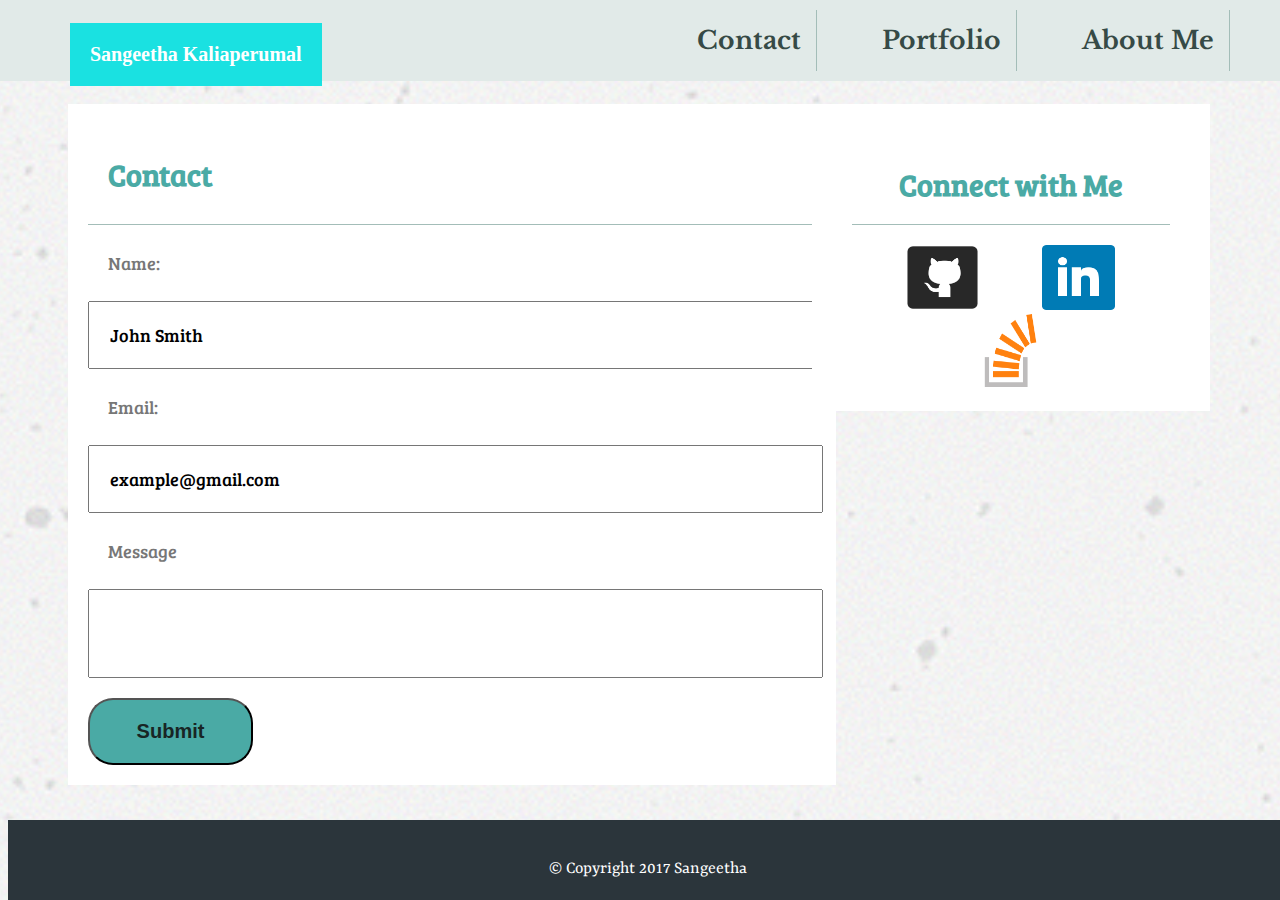
<file: contact.html>
<!DOCTYPE html>
<html>
  <head>
    <meta charset="utf-8">
    <title>Basic Portfolio</title>
    <link href = "contactstyle.css" type ="text/css" rel = "stylesheet" >

    <link href="https://fonts.googleapis.com/css?family=Asap|Bree+Serif|Libre+Baskerville|Merienda+One|Rasa" rel="stylesheet">
  </head>
  <body>
    <header class = "top">
      <h3 class = "name">Sangeetha Kaliaperumal</h3>
      <nav class = "topright" class= "clearfix">
         <h6 class = 'nav'><a href = "index.html">About Me</a></h6>
         <h6 class = 'nav'><a href = "portfolio.html">Portfolio</a></h6>
         <h6 class = 'nav'><a href = "contact.html">Contact</a></h6>
      </nav>
    </header>
    <div class = "clear"><br /><br /></div>
  <div id = "jumbotron" >
      <div class = "contact">
        <h2 class = "contacth2">Contact</h2>
         <form action="getinput.php" method="post" >
            <label class = "contacttext">Name:</label>
            <input class = "contacttext" type = "text" name="name" value = "John Smith"><br>
            <label class = "contacttext">Email:</label>
            <input class= "contacttext" type = "text" email = "email" value = "example@gmail.com"><br>
            <label class = "contacttext">Message</label>
            <input class = "contacttext" id = "multitxt" type = "text" message = "info"><br>
            <input class = "button" type = "submit" value = "Submit"></br>
         </form>
       </div>
       <div class = "sidebar">
        <h2 class = "connecth2">Connect with Me</h2>
        <a class = "icons" href = "https://github.com/Skprose" target = "_blank"><img src ="./Assets/if_29_939731.png" height = 65px width = 73px/></a>
        <a class = "icons" href = "https://www.linkedin.com/in/sangeetha-kaliaperumal/" target = "_blank"><img src = "./Assets/if_square-linkedin_317725.png"  width = 73px height = 65px/></a>
        <a class = "icons" href = "https://stackexchange.com/users/11394647/sangeetha-kaliaperumal" target = "_blank"><img src = "./Assets/if_Stack_Overflow_1298710.png" width = 65px height = 73px/></a>
      </div>
  </div>

    <footer>
         <p class = "footer"> &#169; Copyright 2017 Sangeetha </p>
    </footer>
  </body>
</html>
</file>
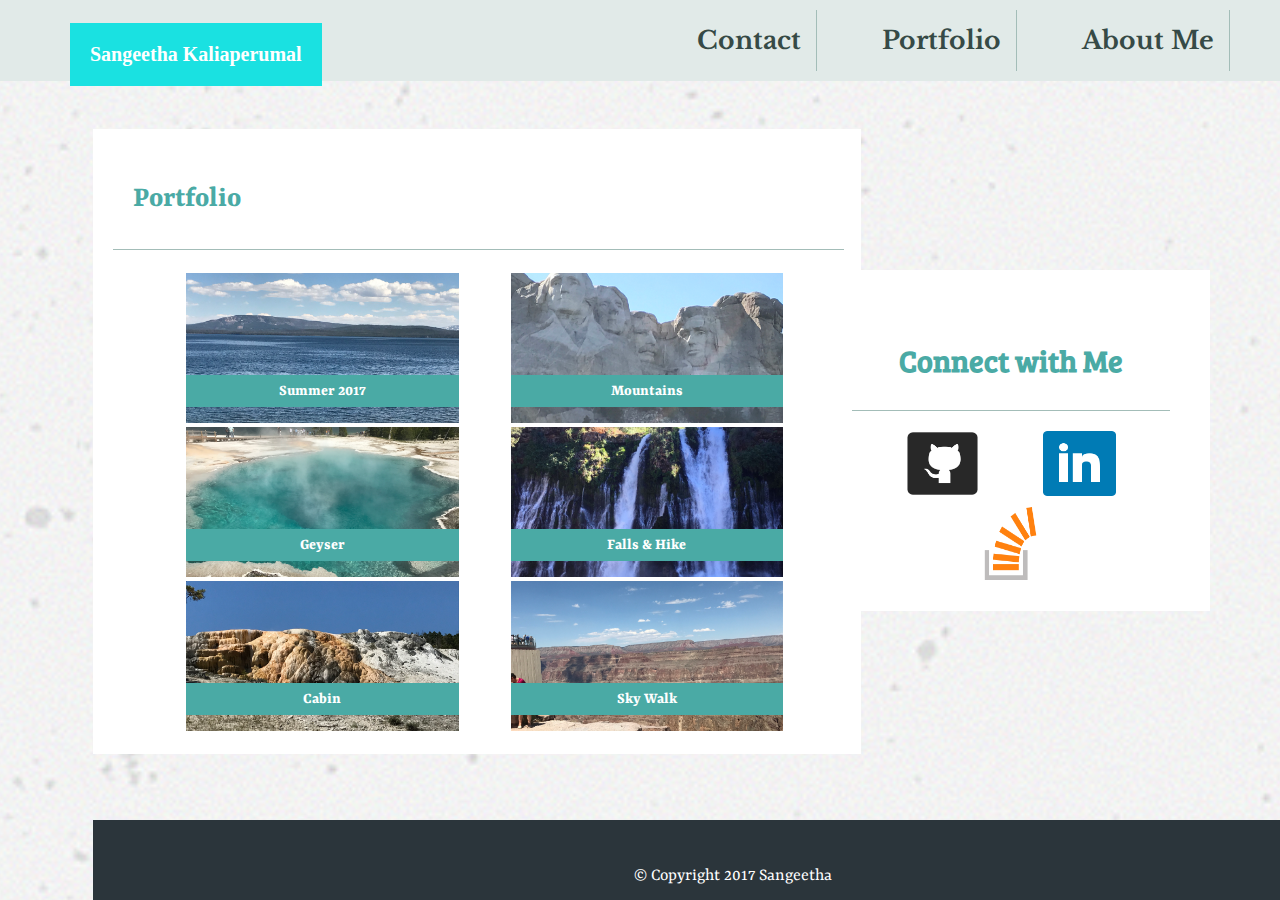
<file: portfolio.html>
<!DOCTYPE html>
<html>
  <head>
    <meta charset="utf-8">
    <title>Basic Portfolio</title>
    <link href = "portfoliostyle.css" type ="text/css" rel = "stylesheet" >

    <link href="https://fonts.googleapis.com/css?family=Asap|Bree+Serif|Libre+Baskerville|Merienda+One|Rasa" rel="stylesheet">
  </head>
  <body>
    <header class = "top">
      <h3 class = "name">Sangeetha Kaliaperumal</h3>
      <nav class = "topright" class= "clearfix">
         <h6 class = 'nav'><a href = "index.html">About Me</a></h6>
         <h6 class = 'nav'><a href = "portfolio.html">Portfolio</a></h6>
         <h6 class = 'nav'><a href = "contact.html">Contact</a></h6>
      </nav>
    </header>
    <div class = "clear"><br /><br /></div>
  <div id = "jumbotron">
      <div class =  "portfolio">
          <h2 class = "portfolioh2">Portfolio</h2>
          <!--
          <div class = "gallery">

                   <div class = "left1"><p class = "txt">Summer 2017</p></div>
                    <div class = "right1"><p class = "txt">Mountains</p></div>
                    <div class = "left2"><p class = "txt">Geyser</p></div>
                    <div class = "right2"><p class = "txt">Falls &amp; Hike</p></div>
                    <div class = "left3"><p class = "txt">Cabin</p></div>
                    <div class = "right3"><p class = "txt">Sky Walk</p></div>
          </div>
        -->
          <table class = "gallery">
                 <tr>
                   <th><div class = "img" id = "left1"><p class = "txt">Summer 2017</p></div></th>

                    <th><div class = "img" id = "right1"><p class = "txt">Mountains</p></div></th>
                  </tr>
                  <tr>
                    <th><div class = "img" id = "left2"><p class = "txt">Geyser</p></div></th>
                    <th><div class = "img" id = "right2"><p class = "txt">Falls &amp; Hike</p></div></th>
                  </tr>
                  <tr>
                    <th><div class = "img" id = "left3"><p class = "txt">Cabin</p></div></th>
                    <th><div class ="img" id = "right3"><p class = "txt">Sky Walk</p></div></th>
                  </tr>
          </div>
      </div>

       <div class = "sidebar" >
        <h2 class = "connecth2">Connect with Me</h2>
        <a class = "icons" href = "https://github.com/Skprose" target = "_blank"><img src ="./Assets/if_29_939731.png" height = 65px width = 73px /></a>
        <a class = "icons" href = "https://www.linkedin.com/in/sangeetha-kaliaperumal/" target = "_blank"><img src = "./Assets/if_square-linkedin_317725.png"  width = 73px height = 65px /></a>
        <a class = "icons" href = "https://stackexchange.com/users/11394647/sangeetha-kaliaperumal" target = "_blank"><img src = "./Assets/if_Stack_Overflow_1298710.png" width = 65px height = 73px /></a>
      </div>
  </div>

    <footer>
         <p class = "footer"> &#169; Copyright 2017 Sangeetha </p>
    </footer>
  </body>
</html>
</file>
<file: contactstyle.css>
body {
  width:100%;
  background-image: url('./Assets/concrete-texture/concrete-texture.png');
  background-size: cover;
  color:#777777;
}
.top {
  position: fixed;
  border-bottom: : 5px solid rgba(205, 219, 216, 1);
  background:rgba(225, 234, 232, 1);
  width:100%;
  margin-bottom:50px;
  top:0;
  left:0;

}
.name {
  background-color: rgb(26, 225, 225);
  margin-left: 50px;
  padding:20px;
  color:  white;
  font-family: 'Merienda One', cursive;
  font-size: 20px;
  position: absolute;
  bottom: -25px;
  left:20px;
}
.topright {
  margin-right:25px;
}
.nav{
  float: right;
  margin:25px;
  font-family: 'Libre Baskerville', serif;
  font-size: 25px;
}
.nav a {
  text-decoration: none;
  color:hsla(169, 16%, 25%, 1);
  padding:15px;
  border-right: 1px solid hsla(169, 16%, 69%, 1);
}

.clear {
  clear : both;
}
#jumbotron {
  width: 100%;
  margin-left: 60px;
  margin-top:60px;
  margin-bottom: 20px;
  position: fixed;
}

.contact {
width:60%;
background-color: #ffffff;
float:left;
font-family: 'Bree Serif', serif;
font-size: 18px;
line-height: 2;
}




.contacth2{
  width:90%;
  font-size: 30px;
  padding:20px;
  margin: 20px;
  border-bottom: 1px solid hsla(169, 16%, 69%, 1);
  color:#4aaaa5;
}
.contacttext {
  margin-left: 20px;
  width:90%;
  padding:20px;
  margin:20px;
  font-family: 'Bree Serif';
  font-size: 18px;
}
#multitxt {
  height : 45px;
}
.button {
  font-size: 20px;
  padding:20px;
  margin-left:20px;
  margin-bottom: 20px;
  background-color: #4aaaa5;
  color: hsla(174, 21%, 12%, 1);
  font-weight: bold;
  width: 165px;
  border-radius: 25px;
}
.button:active{
  background-color: grey;
}
.sidebar {
  position: fixed;
  width:28%;
  right: 0px;
  padding:20px;
  margin-right:70px;
  background-color: #ffffff;
  font-family: 'Bree Serif', serif;
  margin-bottom: 30px;
  text-align: center;
}
.connecth2 {
  font-size: 30px;
  margin:20px;
  padding:20px;
  border-bottom: 1px solid hsla(169, 16%, 69%, 1);
  color:#4aaaa5;
}

.icons {
  margin: 20px;
  padding: 10px;

}


footer {
  width: 100%;
  height:80px;
  clear: both;
  background:hsla(204, 16%, 20%, 1);
  text-align: center;
  position:fixed;
  bottom:0;
}
.footer {
  font-size: 18px;
  font-family: 'Rasa', serif;
  padding:20px;
  color: white;
  z-index: 1;
}
</file>
<file: portfoliostyle.css>
body {
  width:100%;
  background-image: url('./Assets/concrete-texture/concrete-texture.png');
  background-size: cover;
  color:#777777;
}
.top {
  position: fixed;
  border-bottom: : 5px solid rgba(205, 219, 216, 1);
  background:rgba(225, 234, 232, 1);
  width:100%;
  margin-bottom:50px;
  top:0;
  left:0;

}
.name {
  background-color: rgb(26, 225, 225);
  margin-left: 50px;
  padding:20px;
  color:  white;
  font-family: 'Merienda One', cursive;
  font-size: 20px;
  position: absolute;
  bottom: -25px;
  left:20px;
}
.topright {
  margin-right:25px;
}
.nav{
  float: right;
  margin:25px;
  font-family: 'Libre Baskerville', serif;
  font-size: 25px;
}
.nav a {
  text-decoration: none;
  color:hsla(169, 16%, 25%, 1);
  padding:15px;
  border-right: 1px solid hsla(169, 16%, 69%, 1);
}

.clear {
  clear : both;
}
#jumbotron {
  width: 100%;
  margin-left: 60px;
  margin-top:60px;
  margin-bottom: 20px;
  padding: 25px;
  position: fixed;
}

.portfolio {
width:60%;
background-color: #ffffff;
float:left;
font-family: 'Rasa';
font-size: 18px;
line-height: 2;
}

.portfolioh2{
  width:90%;
  font-size: 30px;
  padding:20px;
  margin: 20px;
  border-bottom: 1px solid hsla(169, 16%, 69%, 1);
  color:#4aaaa5;
}

.gallery {
  margin-left: 50px;
  padding-left:40px;
  padding-bottom: 20px;
  width: 90%;
/*  overflow: scroll;*/
}

.txt {
  width: 100%;
  background-color: #4aaaa5;
  color: white;
  font-size: 16px;
  position: absolute;
  bottom: 0;

}
.img {
  background-position: center center;
  background-repeat: no-repeat;
  background-size: cover;
  width:85%;
  height:150px;
  position:relative;
}

#left1 {
  background-image: url(./Resources/IMG_0265.JPG);
  }
#right1 {
  background-image:url(./Resources/IMG_0216.JPG);
}
#left2 {
  background-image: url(./Resources/summer2017.JPG);
  }
#right2 {
  background-image: url(./Resources/IMG_0448.JPG);
  }
#left3 {
  background-image: url(./Resources/IMG_0387.JPG);
  }
#right3 {
  background-image:  url(./Resources/skywalk.JPG);
  }

/* Side bar setting */
.sidebar {
  position: fixed;
  width:28%;
  right: 0px;
  padding:20px;
  margin-right:70px;
  background-color: #ffffff;
  font-family: 'Bree Serif', serif;
  margin-bottom: 30px;
  text-align: center;
}
.connecth2 {
  font-size: 30px;
  margin:20px;
  padding:20px;
  border-bottom: 1px solid hsla(169, 16%, 69%, 1);
  color:#4aaaa5;
}


.icons {
  margin: 20px;
  padding: 10px;

}
/* footer settings end */

footer {
  width: 100%;
  height:80px;
  clear: both;
  background:hsla(204, 16%, 20%, 1);
  text-align: center;
  position:fixed;
  bottom:0;
}
.footer {
  font-size: 18px;
  font-family: 'Rasa', serif;
  padding:20px;
  color: white;
  z-index: 1;
}
</file>
